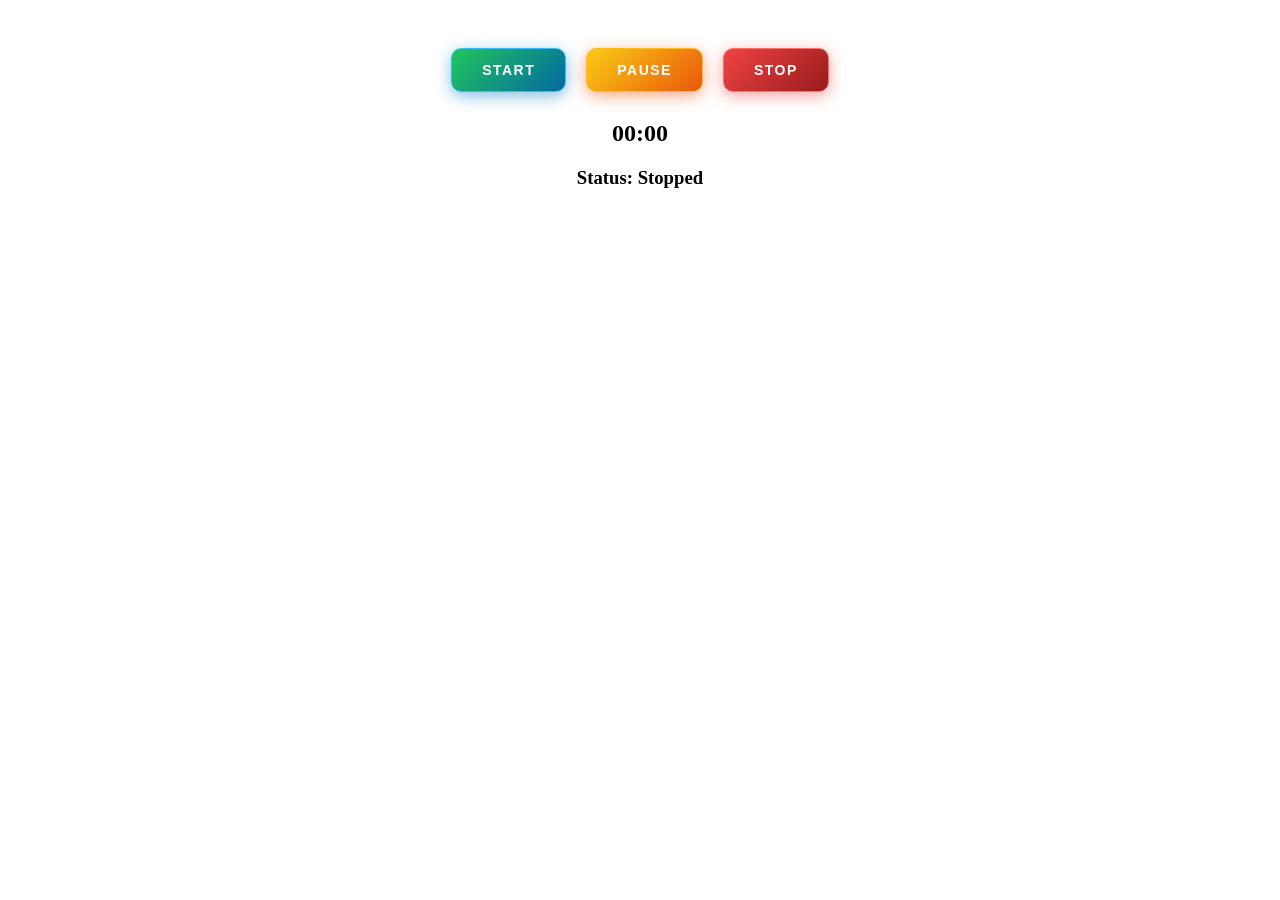
<file: button.html>
<!DOCTYPE html>
<html lang="en">
<head>
    <title>Start Pause Stop Control</title>
</head>

<body>

<div style="text-align:center; margin-top:40px;">

    <!-- START BUTTON -->
    <button type="button" onclick="startTimer()" style="
        background: linear-gradient(135deg, #22c55e, #0369a1);
        color: white;
        padding: 13px 30px;
        border: 1px solid #38bdf8;
        border-radius: 10px;
        font-size: 14px;
        font-weight: bold;
        letter-spacing: 1.5px;
        cursor: pointer;
        box-shadow: 0 4px 15px rgba(2,132,199,0.5);
        margin: 8px;
    ">START</button>

    <!-- PAUSE BUTTON -->
    <button type="button" onclick="pauseTimer()" style="
        background: linear-gradient(135deg, #facc15, #ea580c);
        color: white;
        padding: 13px 30px;
        border: 1px solid #fbbf24;
        border-radius: 10px;
        font-size: 14px;
        font-weight: bold;
        letter-spacing: 1.5px;
        cursor: pointer;
        box-shadow: 0 4px 15px rgba(234,88,12,0.5);
        margin: 8px;
    ">PAUSE</button>

    <!-- STOP BUTTON -->
    <button type="button" onclick="stopTimer()" style="
        background: linear-gradient(135deg, #ef4444, #991b1b);
        color: white;
        padding: 13px 30px;
        border: 1px solid #f87171;
        border-radius: 10px;
        font-size: 14px;
        font-weight: bold;
        letter-spacing: 1.5px;
        cursor: pointer;
        box-shadow: 0 4px 15px rgba(239,68,68,0.5);
        margin: 8px;
    ">STOP</button>

    <h2 id="timer">00:00</h2>
    <h3 id="status">Status: Stopped</h3>

</div>

<script>

let seconds = 0;
let timer = null;

function updateDisplay() {
    let minutes = Math.floor(seconds / 60);
    let remainingSeconds = seconds % 60;

    document.getElementById("timer").innerHTML =
        String(minutes).padStart(2, "0") + ":" +
        String(remainingSeconds).padStart(2, "0");
}

function startTimer() {

    if (timer !== null) return;

    document.getElementById("status").innerHTML =
        "Status: Running";

    timer = setInterval(function() {
        seconds++;
        updateDisplay();
    }, 250);
}

function pauseTimer() {

    if (timer !== null) {
        clearInterval(timer);
        timer = null;

        document.getElementById("status").innerHTML =
            "Status: Paused";
    } 
    else {
        startTimer();
    }
}

function stopTimer() {

    clearInterval(timer);
    timer = null;

    seconds = 0;
    updateDisplay();

    document.getElementById("status").innerHTML =
        "Status: Stopped";
}

</script>

</body>
</html>
</file>
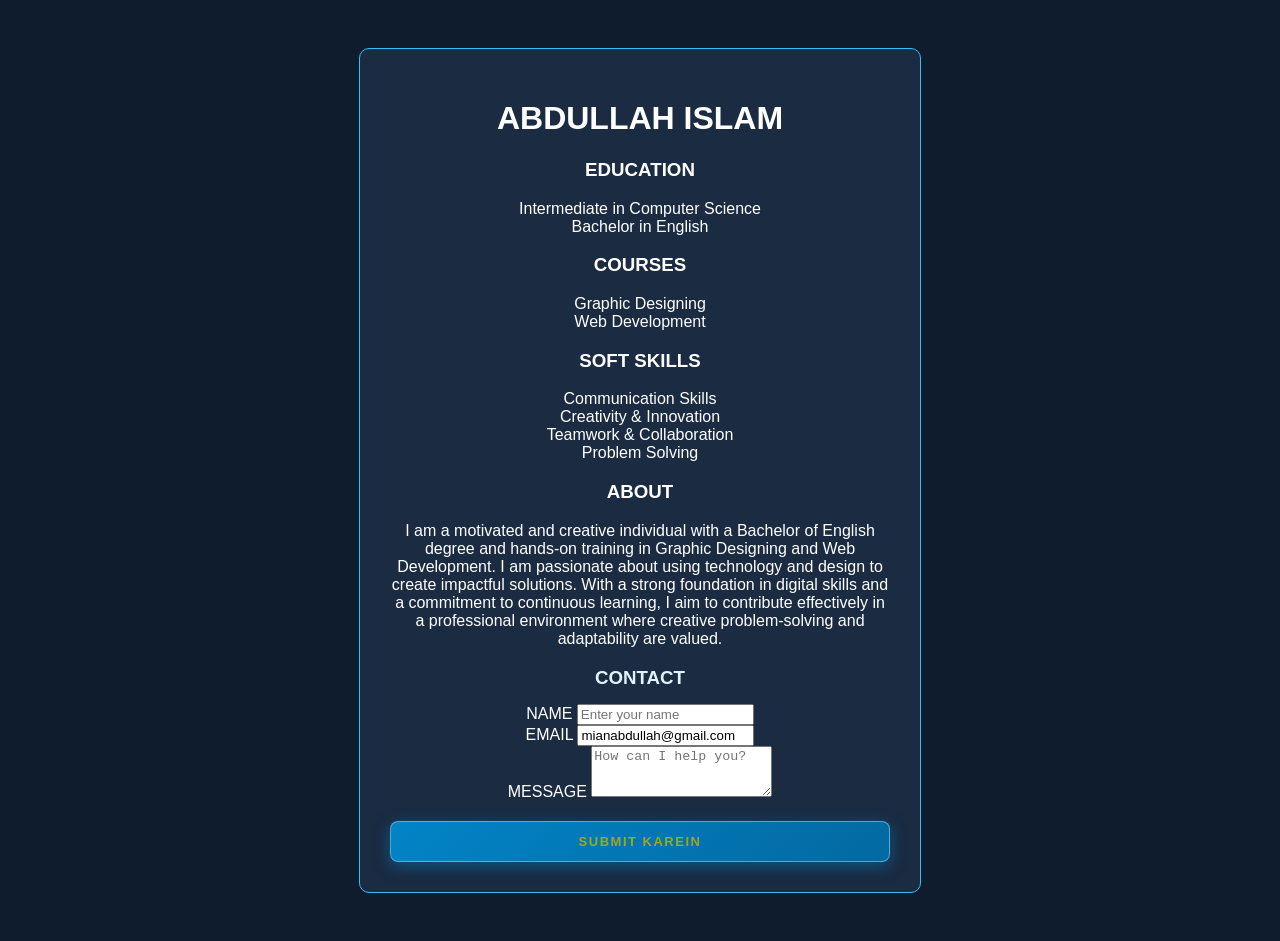
<file: abdullah Intro/home.html>
<!DOCTYPE html>
<html>
<head>
    <title>Abdullah Portfolio</title>
    
    <style>
        body {
            background-color: #0f1c2e;
            color: white;
            font-family: Arial, sans-serif;
            padding: 40px;
            text-align: center;
        }
        .card {
            background-color: #1a2b42;
            padding: 30px;
            border-radius: 10px;
            max-width: 500px;
            margin: 0 auto;
            border: 1px solid #38bdf8;
        }
    </style>
</head>
<body>

    <div class="card">
        <h1>ABDULLAH ISLAM</h1>
        <h3>EDUCATION</h3>
        <p>Intermediate in Computer Science<br>Bachelor in English</p>
        
        <h3>COURSES</h3>
        <p>Graphic Designing<br>Web Development</p>
        <h3>SOFT SKILLS</h3>
         <p>Communication Skills<br>Creativity & Innovation<br>Teamwork & Collaboration<br>Problem Solving</p>
         <h3>ABOUT</h3>
         <p>I am a motivated and creative individual with a Bachelor of English degree and hands-on training in Graphic Designing and Web Development. I am passionate about using technology and design to create impactful solutions. With a strong foundation in digital skills and a commitment to continuous learning, I aim to contribute effectively in a professional environment where creative problem-solving and adaptability are valued.</p>
       
        <div class="contact-form">
            <h3 style="text-align: center; border: none; background: none; color: #e0f2fe; margin-bottom: 15px;">CONTACT</h3>
            <form>
                <div class="form-row">
                    <div class="form-group">
                        <label>NAME</label>
                        <input type="text" placeholder="Enter your name">
                    </div>
                    <div class="form-group">
                        <label>EMAIL</label>
                        <input type="email" value="mianabdullah@gmail.com">
                    </div>
                </div>
                <div class="form-group">
                    <label>MESSAGE</label>
                    <textarea rows="3" placeholder="How can I help you?"></textarea>
                </div>
                
               
                <div style="text-align: center; margin-top: 20px;">
                    <button type="submit" style="
                        background: linear-gradient(135deg, #0284c7, #0369a1);
                        color: rgb(160, 170, 16);
                        padding: 12px 30px;
                        border: 1px solid rgba(135, 206, 235, 0.6);
                        border-radius: 8px;
                        font-size: 13px;
                        font-weight: bold;
                        letter-spacing: 1.5px;
                        cursor: pointer;
                        box-shadow: 0 4px 15px rgba(2, 132, 199, 0.5);
                        width: 100%;
                    ">SUBMIT KAREIN</button>
                </div>
            </form>
        </div>

</body>
</html>
</file>
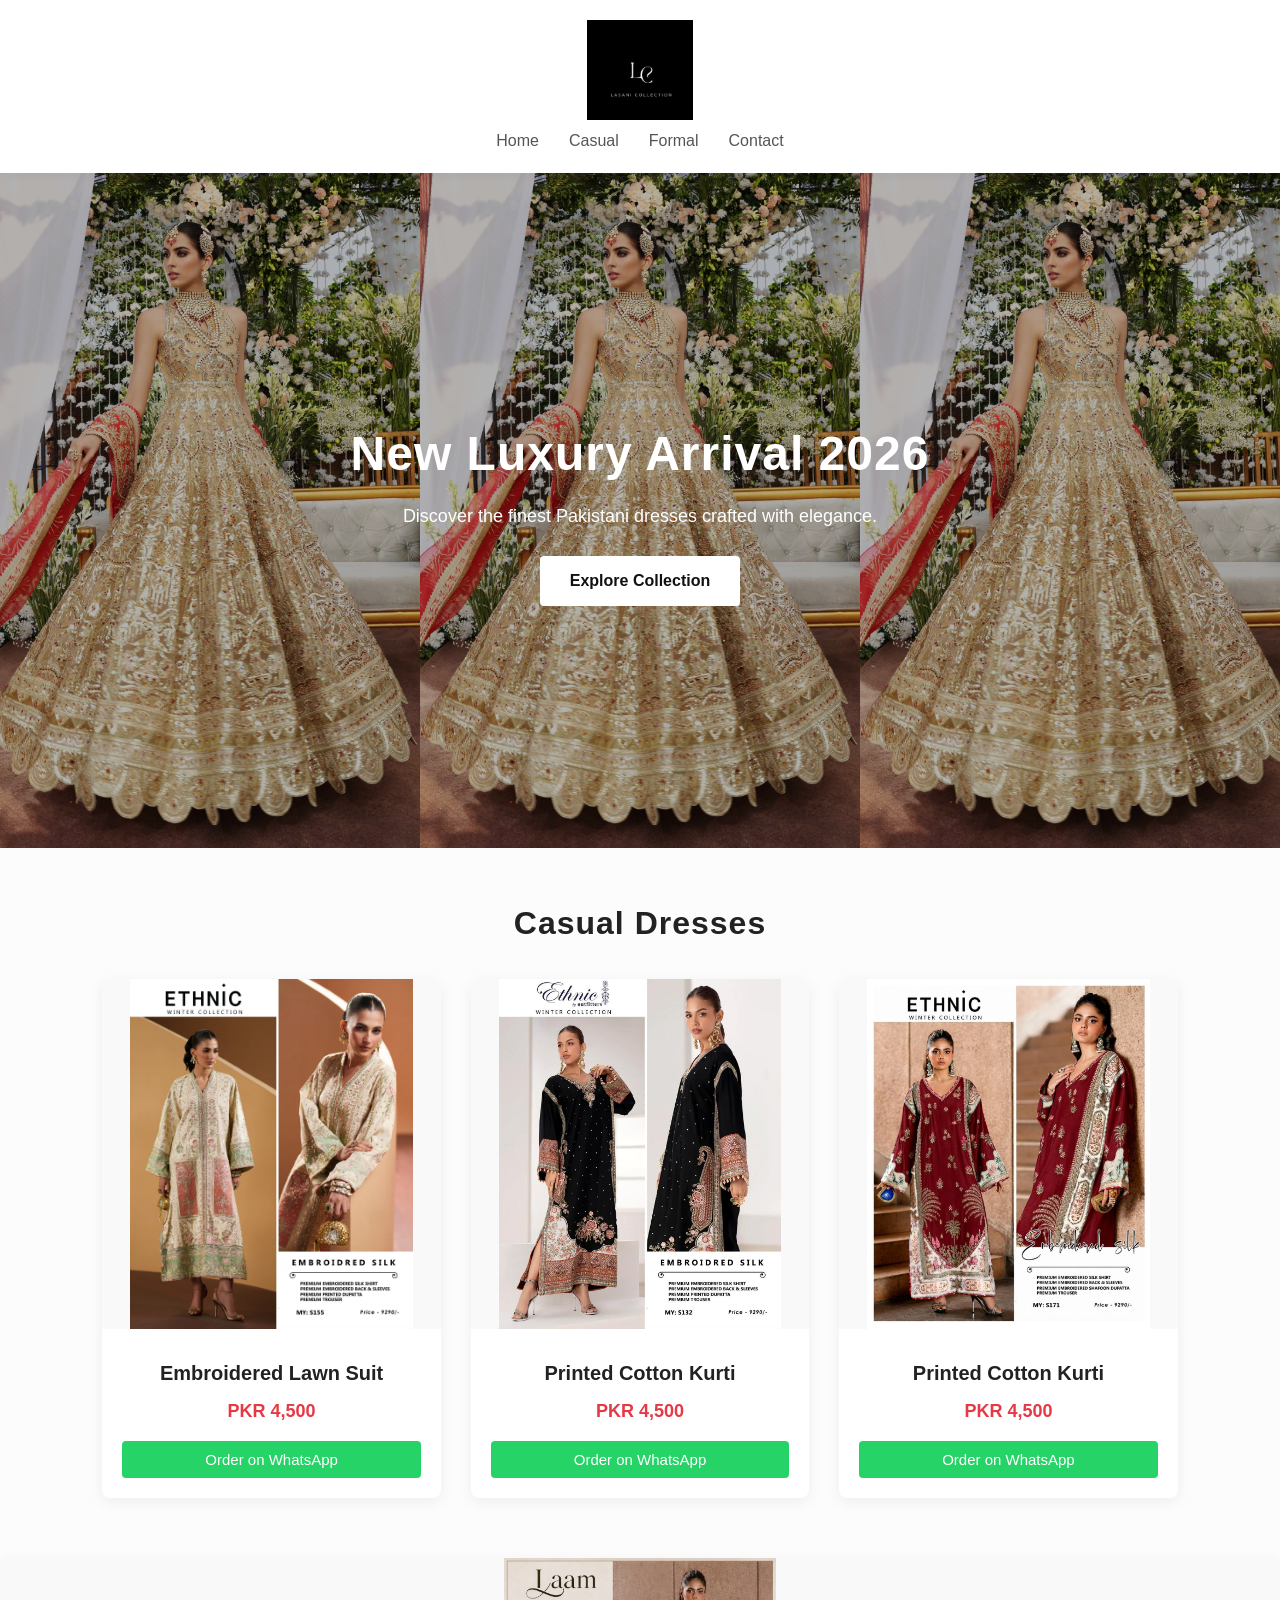
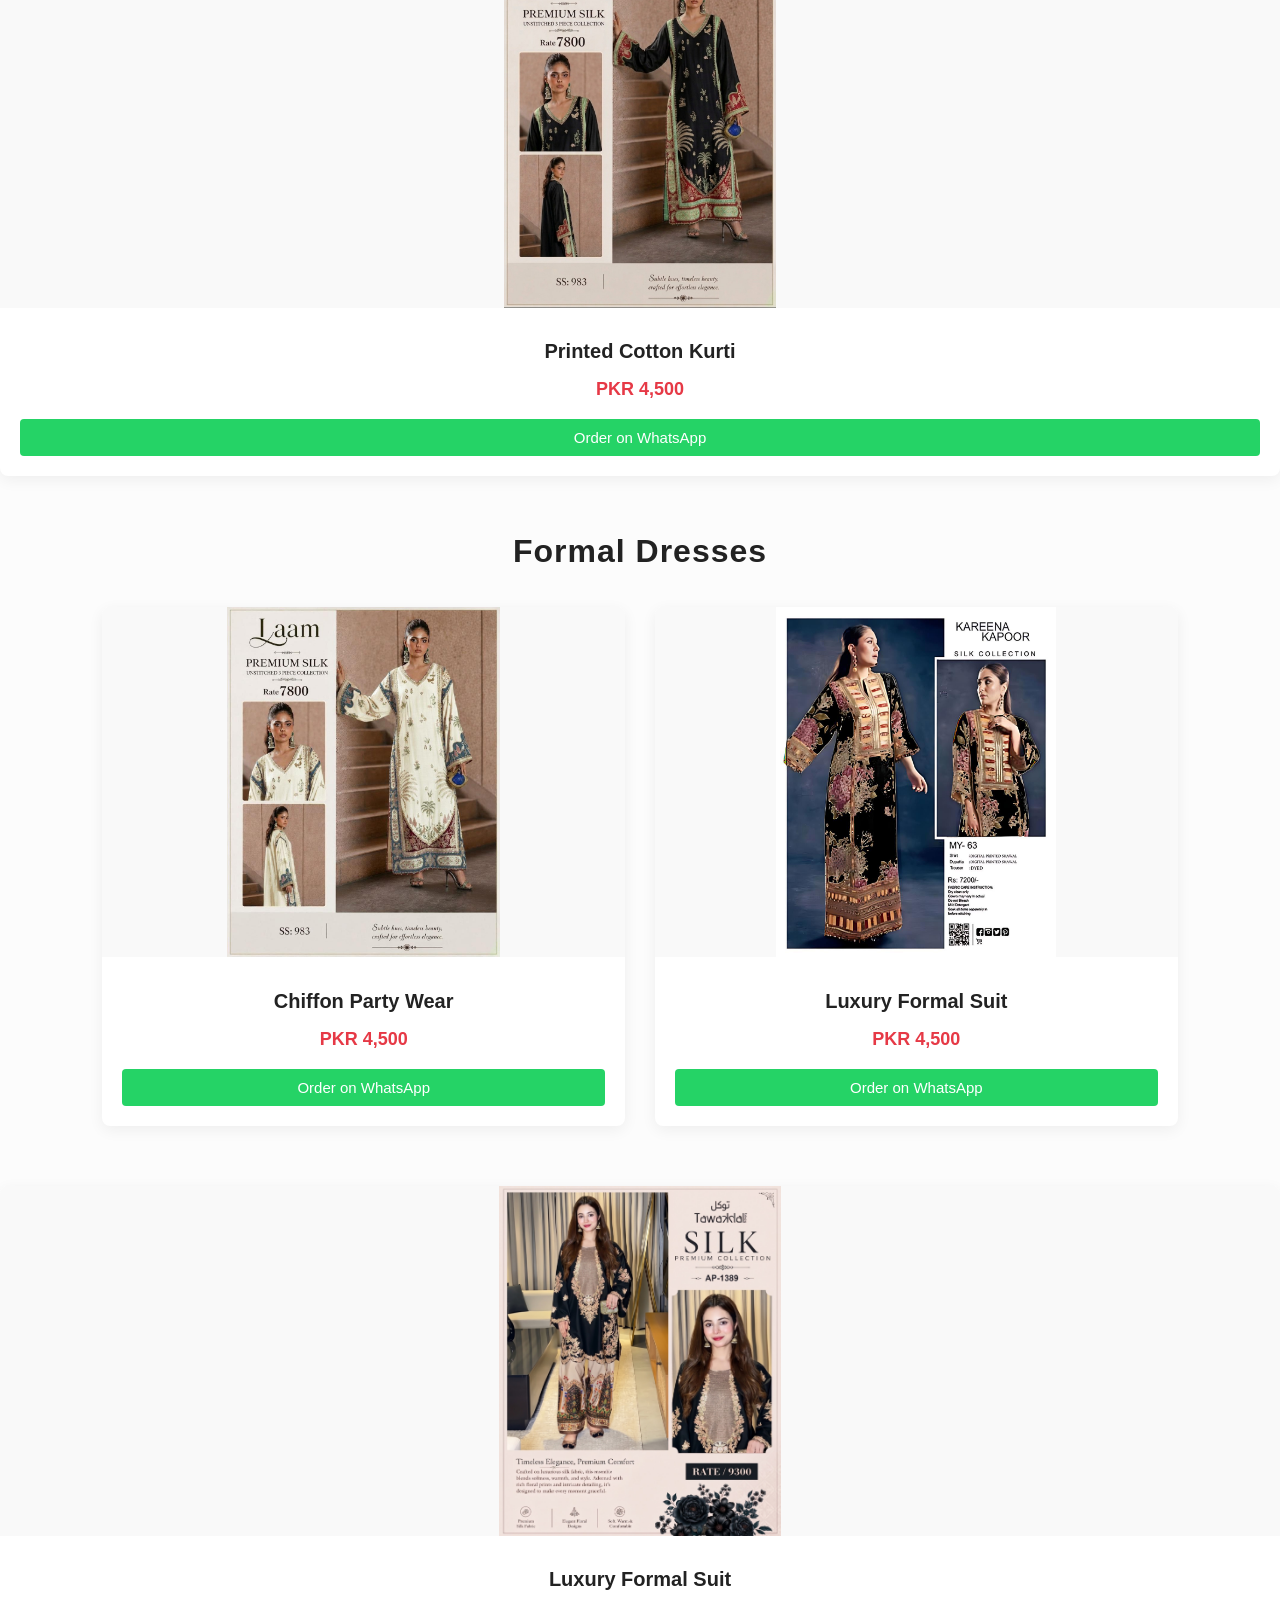
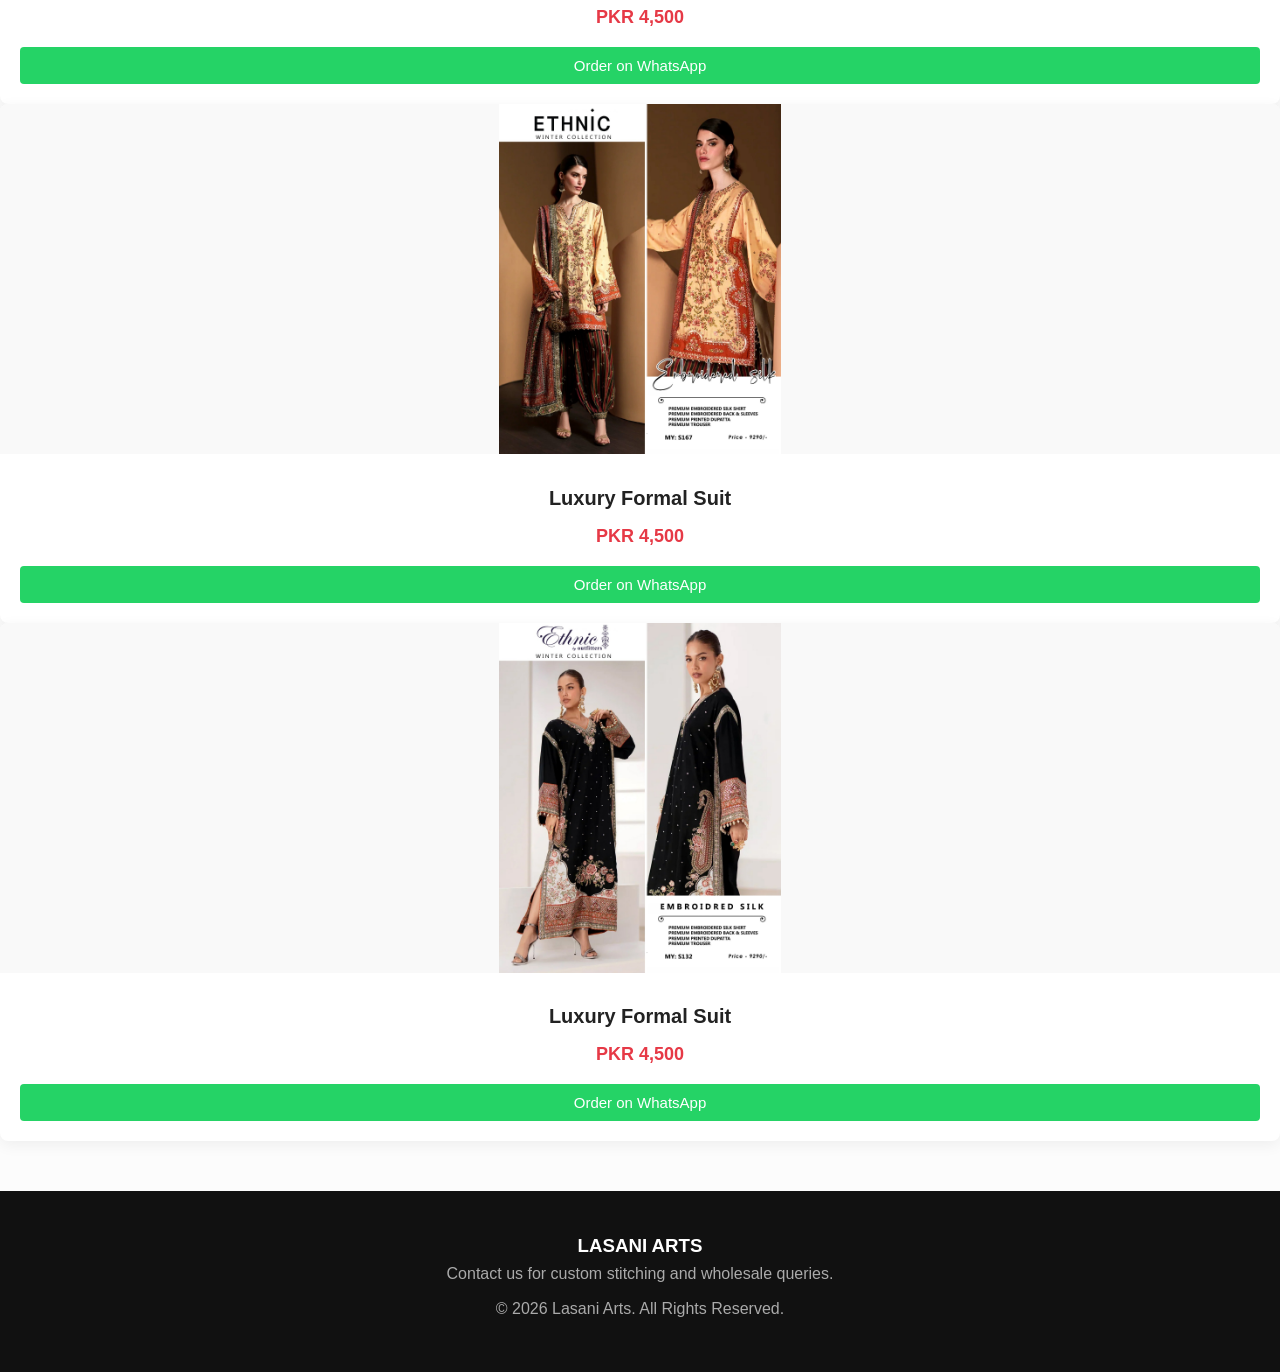
<file: aaa/clothing store/dress.html>
<!DOCTYPE html>
<html lang="en">
<head>
    <meta charset="UTF-8">
    <meta name="viewport" content="width=device-width, initial-scale=1.0">
    <title>LASANI ARTS - Clothing Store</title>
    <link rel="stylesheet" href="dress.css">
</head>
<body>

   <!-- HEADER: LOGO TOP CENTER + NAVBAR BELOW CENTER -->
    <header class="navbar">
        <div class="logo-box">
            <img src="images/logo.jpg" alt="LASANI ARTS Logo" class="brand-logo">
        </div>
        <nav class="nav-links">
            <a href="#home">Home</a>
            <a href="#casual">Casual</a>
            <a href="#formal">Formal</a>
            <a href="#contact">Contact</a>
        </nav>
    </header>

    <!-- HERO SECTION -->
    <section id="home" class="hero">
        <h1>New Luxury Arrival 2026</h1>
        <p>Discover the finest Pakistani dresses crafted with elegance.</p>
        <a href="#casual" class="btn-shop">Explore Collection</a>
    </section>

   <!-- CASUAL DRESSES SECTION (Ek line mein 2) -->
    <h2 id="casual" class="section-title">Casual Dresses</h2>
    <div class="product-container">
        
        <!-- Product 1 -->
        <div class="product-card card">
            <img src="images/0.jpeg" alt="Dress">
            <div class="product-info">
                <h3 class="card-title">Embroidered Lawn Suit</h3>
                <p class="price card-price">PKR 4,500</p>
                <button class="btn-order order-btn">Order on WhatsApp</button>
            </div>
        </div>

        <!-- Product 2 -->
        <div class="product-card card">
            <img src="images/1.jpeg" alt="Dress">
            <div class="product-info">
                <h3 class="card-title">Printed Cotton Kurti</h3>
                <p class="price card-price">PKR 4,500</p>
                <button class="btn-order order-btn">Order on WhatsApp</button>
            </div>
        </div>

          <!-- Product 3 -->
        <div class="product-card card">
            <img src="images/3.jpeg" alt="Dress">
            <div class="product-info">
                <h3 class="card-title">Printed Cotton Kurti</h3>
                <p class="price card-price">PKR 4,500</p>
                <button class="btn-order order-btn">Order on WhatsApp</button>
            </div>
        </div>
    </div>

     <!-- Product 4 -->
        <div class="product-card card">
            <img src="images/4.jpeg" alt="Dress">
            <div class="product-info">
                <h3 class="card-title">Printed Cotton Kurti</h3>
                <p class="price card-price">PKR 4,500</p>
                <button class="btn-order order-btn">Order on WhatsApp</button>
            </div>
        </div>

      
    <!-- FORMAL DRESSES SECTION (Ek line mein 2) -->
    <h2 id="formal" class="section-title">Formal Dresses</h2>
    <div class="product-container">
        
        <!-- Formal Product 1 -->
        <div class="product-card card">
            <img src="images/2.jpeg" alt="Dress">
            <div class="product-info">
                <h3 class="card-title">Chiffon Party Wear</h3>
                <p class="price card-price">PKR 4,500</p>
                <button class="btn-order order-btn">Order on WhatsApp</button>
            </div>
        </div>

        <!-- Formal Product 2 -->
        <div class="product-card card">
            <img src="images/6.jpeg" alt="Dress">
            <div class="product-info">
                <h3 class="card-title">Luxury Formal Suit</h3>
                <p class="price card-price">PKR 4,500</p>
                <button class="btn-order order-btn">Order on WhatsApp</button>
            </div>
        </div>

    </div>

     <!-- Formal Product 3 -->
        <div class="product-card card">
            <img src="images/7.jpeg" alt="Dress">
            <div class="product-info">
                <h3 class="card-title">Luxury Formal Suit</h3>
                <p class="price card-price">PKR 4,500</p>
                <button class="btn-order order-btn">Order on WhatsApp</button>
            </div>
        </div>

        <!-- Formal Product 4 -->
        <div class="product-card card">
            <img src="images/8.jpeg" alt="Dress">
            <div class="product-info">
                <h3 class="card-title">Luxury Formal Suit</h3>
                <p class="price card-price">PKR 4,500</p>
                <button class="btn-order order-btn">Order on WhatsApp</button>
            </div>
        </div>

         <!-- Formal Product 5 -->
        <div class="product-card card">
            <img src="images/9.jpeg" alt="Dress">
            <div class="product-info">
                <h3 class="card-title">Luxury Formal Suit</h3>
                <p class="price card-price">PKR 4,500</p>
                <button class="btn-order order-btn">Order on WhatsApp</button>
            </div>
        </div>
        
    </div>

    <!-- FOOTER -->
    <footer id="contact" class="footer">
        <h3>LASANI ARTS</h3>
        <p>Contact us for custom stitching and wholesale queries.</p>
        <p>&copy; 2026 Lasani Arts. All Rights Reserved.</p>
    </footer>

    <!-- JAVASCRIPT LINK -->
    <script src="dress.js"></script>
</body>
</html>
</file>
<file: aaa/clothing store/dress.css>
/* --- BASIC RESET & VARIABLES --- */
* {
    margin: 0;
    padding: 0;
    box-sizing: border-box;
    font-family: 'Segoe UI', Tahoma, Geneva, Verdana, sans-serif;
}

body {
    background-color: #fcfcfc;
    color: #222;
    line-height: 1.6;
}

/* --- NAVBAR STYLING --- */
.navbar {
   display: flex;
    flex-direction: column;
    align-items: center;
    justify-content: center;
    padding: 20px 0;
    background-color: #ffffff;
    box-shadow: 0 2px 10px rgba(0, 0, 0, 0.05);
    position: sticky;
    top: 0;
    z-index: 1000;
}

.logo {
   display: flex;
    justify-content: center;
    align-items: center;
    width: 100%;
    margin-bottom: 15px;
}

.brand-logo{
    height: 100px; /* Logo ka size yahan control hoga, zaroorat par chota/bara kar sakte hain */
    width: auto;
    object-fit: contain;
}



.nav-links {
    display: flex;
    gap: 30px;
}

.nav-links a {
    text-decoration: none;
    color: #555;
    font-weight: 500;
    transition: color 0.3s ease;
}

.nav-links a:hover {
    color: #e63946;
}

/* --- HERO SECTION --- */
.hero {
  height: 75vh; /* Isay aap kam ya zyada kar sakte hain */
    background: linear-gradient(rgba(0,0,0,0.3), rgba(0,0,0,0.3)), url('images/background.jpg') center/contain  repeat;
    background-color: #111; /* Agar side mein jagah bache toh black background dikhega */
    display: flex;
    flex-direction: column;
    justify-content: center;
    align-items: center;
    text-align: center;
    color: #fff;
    padding: 0 20px;
    width: 100%;
}

.hero h1 {
    font-size: 48px;
    margin-bottom: 10px;
    letter-spacing: 1px;
}

.hero p {
    font-size: 18px;
    margin-bottom: 25px;
    font-weight: 300;
}

.btn-shop {
    background-color: #ffffff;
    color: #111;
    padding: 12px 30px;
    text-decoration: none;
    font-weight: bold;
    border-radius: 4px;
    transition: background 0.3s ease, color 0.3s ease;
}

.btn-shop:hover {
    background-color: #e63946;
    color: #fff;
}

/* --- PRODUCTS SECTION --- */
.section-title {
    text-align: center;
    font-size: 32px;
    margin: 50px 0 30px;
    letter-spacing: 1px;
}

.product-container {
    display: grid;
    grid-template-columns: repeat(auto-fit, minmax(280px, 1fr));
    gap: 30px;
    padding: 0 8% 60px;
}

.product-card {
    background: #fff;
    border-radius: 8px;
    overflow: hidden;
    box-shadow: 0 4px 15px rgba(0,0,0,0.06);
    transition: transform 0.3s ease;
}

.product-card:hover {
    transform: translateY(-5px);
}

.product-card img {
   width: 100%;
    height: 350px;
    object-fit: contain; /* Is se tasweer kati nahi gi, poori fit aaye gi */
    background-color: #f9f9f9; /* Agar side mein space bache toh halka background */
}

.product-info {
    padding: 20px;
    text-align: center;
}

.product-info h3 {
    font-size: 20px;
    margin-bottom: 8px;
}

.price {
    color: #e63946;
    font-size: 18px;
    font-weight: bold;
    margin-bottom: 15px;
}

.btn-order {
    background-color: #25d366; /* WhatsApp Green */
    color: white;
    border: none;
    padding: 10px 20px;
    font-size: 15px;
    border-radius: 4px;
    cursor: pointer;
    font-weight: 500;
    width: 100%;
    transition: background 0.3s ease;
}

.btn-order:hover {
    background-color: #20ba5a;
}

/* --- FOOTER / CONTACT --- */
.footer {
    background-color: #111;
    color: #fff;
    text-align: center;
    padding: 40px 20px;
    margin-top: 50px;
}

.footer p {
    margin-bottom: 10px;
    color: #aaa;
}
</file>
